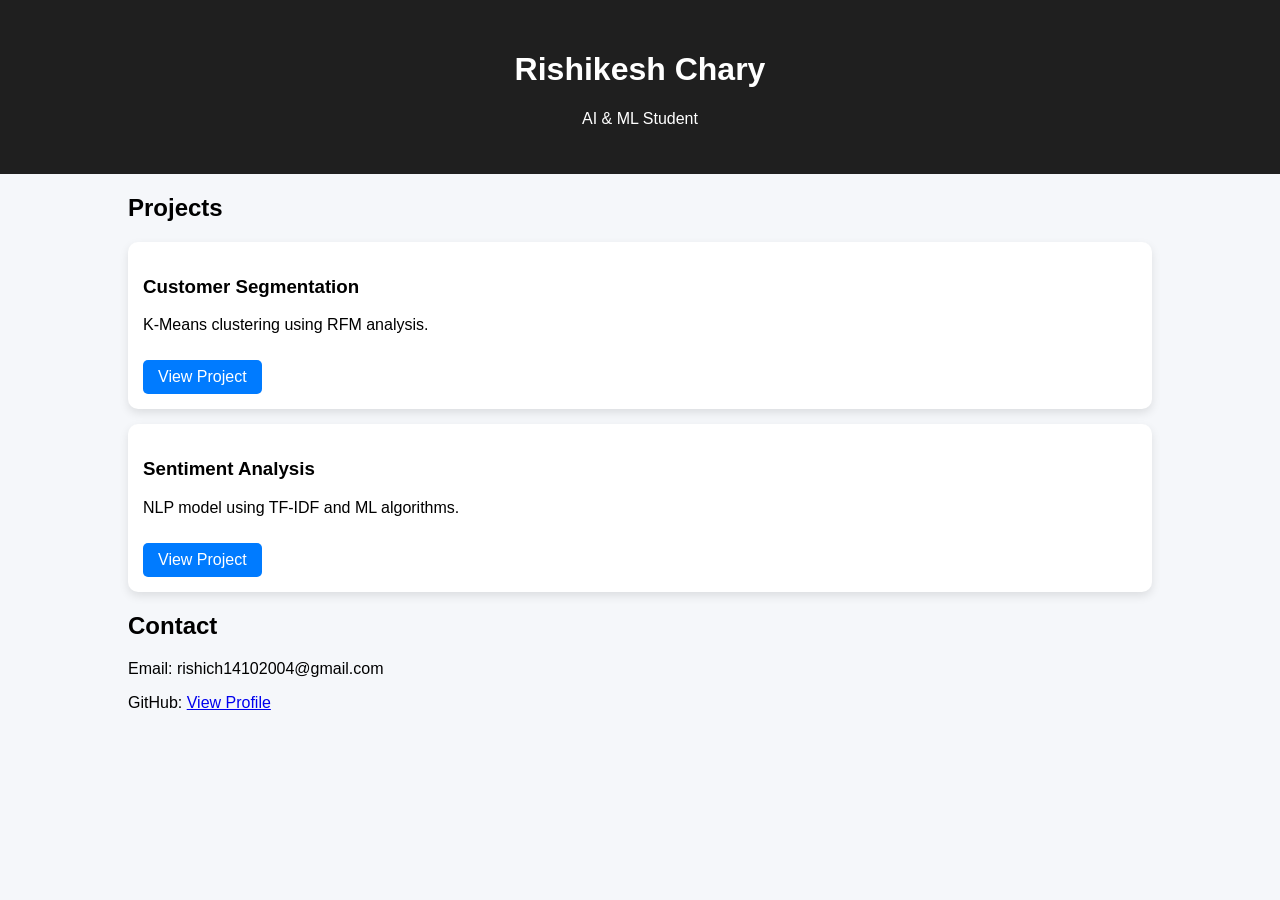
<file: index.html>
<!DOCTYPE html>
<html>
<head>
<title>Rishikesh Portfolio</title>
  <link rel="stylesheet" href="style.css">
</head>
<body>

<header>
  <h1>Rishikesh Chary</h1>
  <p>AI & ML Student</p>
</header>

<section>
  <h2>Projects</h2>

 <div class="card">
  <h3>Customer Segmentation</h3>
  <p>K-Means clustering using RFM analysis.</p>
  <a class="btn">View Project</a>
</div>

 <div class="card">
  <h3>Sentiment Analysis</h3>
  <p>NLP model using TF-IDF and ML algorithms.</p>
  <a class="btn" href="https://github.com/Rishi14102004/YOUR-REPO" target="_blank">View Project</a>
</div>
</section>

<section>
  <h2>Contact</h2>
  <p>Email: rishich14102004@gmail.com</p>
 <p>GitHub: <a href="https://github.com/Rishi14102004" target="_blank">View Profile</a></p>
</section>


  

</body>
</html>
</file>
<file: style.css>
header {
  text-align: center;
}body {
  font-family: Arial, sans-serif;
  margin: 0;
  background: #f5f7fa;
}

/* Header */
header {
  background: #1f1f1f;
  color: white;
  text-align: center;
  padding: 30px 10px;
}

/* Sections */
section {
  width: 80%;
  margin: 20px auto;
}

/* Cards */
.card {
  background: white;
  padding: 15px;
  margin-top: 15px;
  border-radius: 10px;
  box-shadow: 0 4px 10px rgba(0,0,0,0.1);
}

.btn {
  display: inline-block;
  margin-top: 10px;
  padding: 8px 15px;
  background: #007bff;
  color: white;
  border-radius: 5px;
  text-decoration: none;
}

.btn:hover {
  background: #0056b3;
}
</file>
